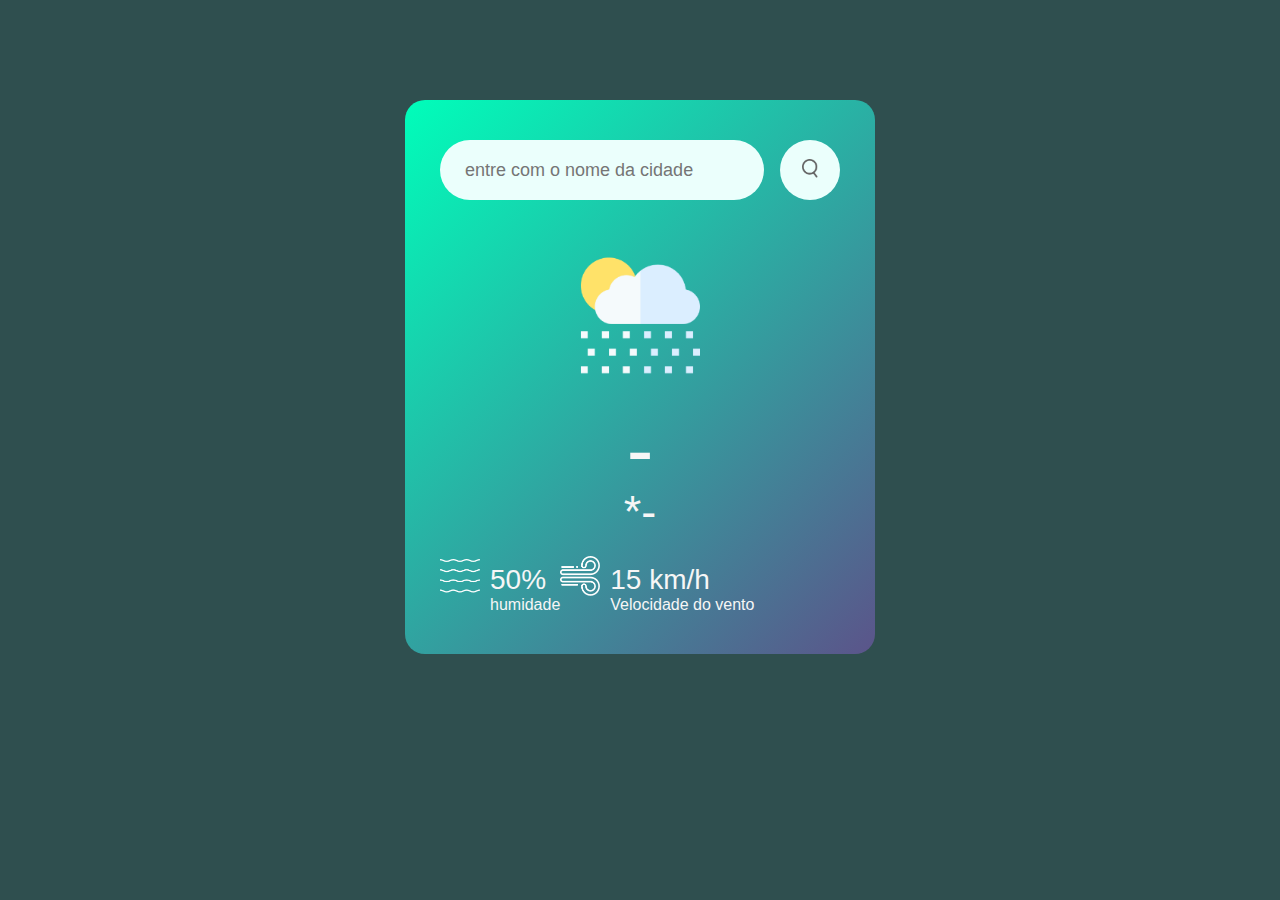
<file: clima/index.html>
<!DOCTYPE html>
<html>
<head>
    <meta name="viewport" content="width=device-width, initial-scale=1.0">
    <title>Weather App</title>
    <link rel="stylesheet" href="style.css">
    
</head>

<body>  

<div class="card">
    <div class="search">
        <input type="text" placeholder="entre com o nome da cidade" spellcheck="false">
        <button><img src="assets/search.png" alt="pesquisar"></button>
    </div>
    <div class="weather">
        <img src="assets/rain.png" class="weather-icon">
        <h1 class="temp">-</h1>
        <h2 class="city">*-</h2>
        <div class="details">
            <div class="col">
                <img src="assets/humidity.png" alt="humidade">
                <div>
                    <p class="humidity">50%</p>
                    <p>humidade</p>
                </div>
                <div class="col">
                    <img src="assets/wind.png" alt="vento">
                    <div>
                        <p class="wind">15 km/h</p>
                        <p>Velocidade do vento</p>
                    </div>
            </div>
        </div>
    </div>
</div>
<script src="/clima/script.js"></script>

</body>
 </html>
</file>
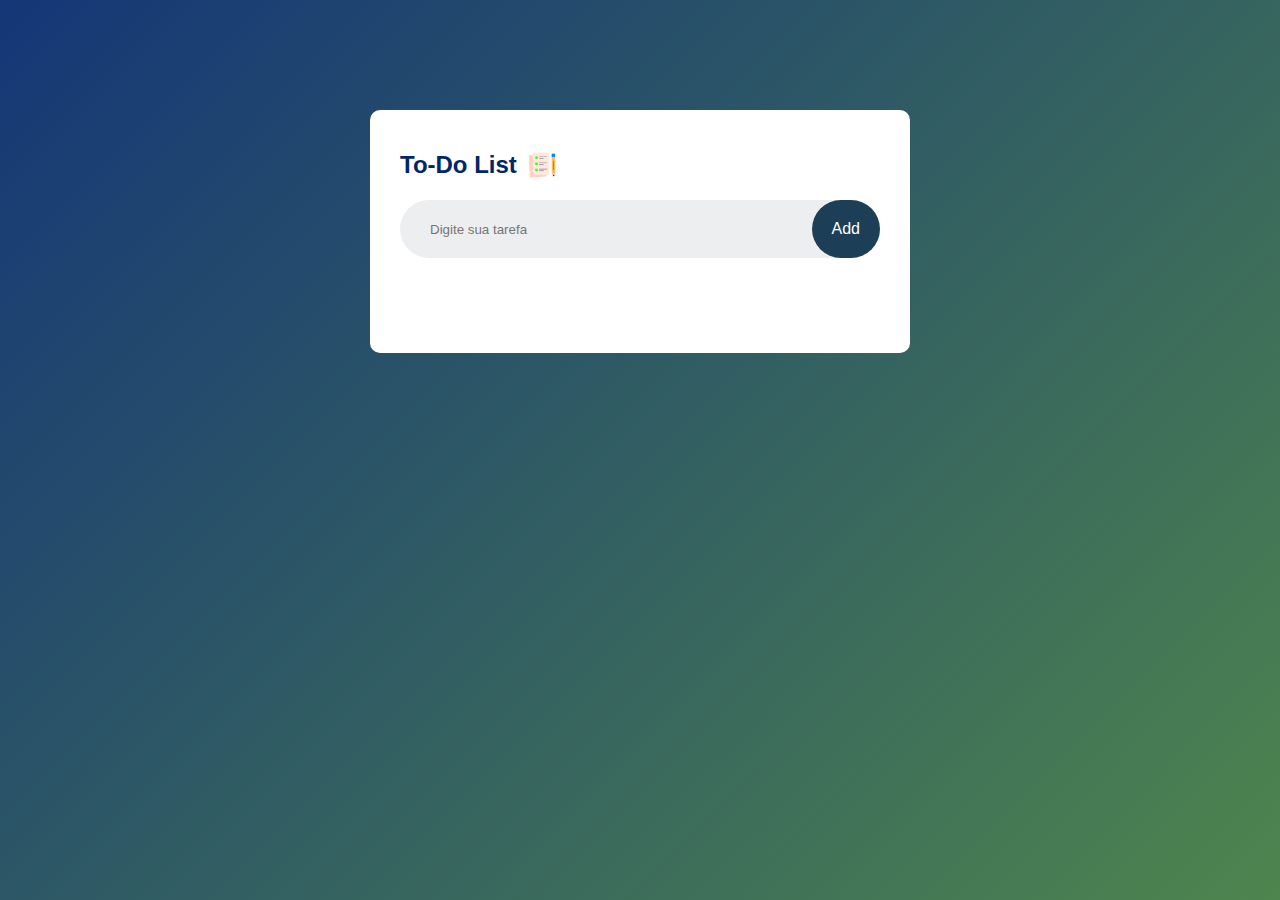
<file: to-dolist/index.html>
<!DOCTYPE html>
<html>
    <head>
        <meta name = "viewport" content="width=device-width, initial-scale=1.0">
        <link rel="stylesheet" href="style.css">
        
        <title>To-do List</title>
    </head>
    <body>
        <!-- fundo -->
        <div class="container">
            <div class="todo">
                <h2>To-Do List<img src="/to-dolist/assets/icon.png"></h2>
                <div class="row">
                    <input type="text" id="input-box" placeholder="Digite sua tarefa">
                    <button onclick="addTask()">Add</button>
                </div>
                <ul id="list-container">
                    <!-- <li class="checked">Tarefa 1</li>
                    <li>Tarefa 2</li>
                    <li>Tarefa 3</li> -->
                  </ul>
            </div>
        </div>
        <script src="index.js"></script>

    </body>
   
</html>
</file>
<file: clima/style.css>
*{
    margin: 0;
    padding: 0;
    font-family: 'Poppins', sans-serif;
    box-sizing: border-box;
}
body{
    background-color: darkslategray;
}
.card{
    width: 90%;
    max-width: 470px;
    background: linear-gradient(135deg, #00feba, #5b548a);
    color: #f6f6f6;
    margin: 100px auto 0;
    border-radius: 20px;
    padding: 40px 35px;
    text-align: center;
}
.search{
    width: 100%;
    display: flex;
    align-items: center;
    justify-content: space-between;
}
.search input{
    border: 0;
    outline: 0;
    background: #ebfffc;
    color: #555;
    padding: 10px 25px;
    height: 60px;
    border-radius: 30px;
    flex: 1;
    margin-right: 16px;
    font-size: 18px;
    }
.search button{
    border: 0;
    outline: 0;
    background: #ebfffc;
    border-radius: 50%;
    width: 60px;
    height: 60px;
    cursor: pointer;
}
.search button img{
    width: 16px;
}
.weather-icon{
    width: 170px;
    margin-top: 30px;
}
.weather h1{
    font-size: 80px;
    font-weight: 500;
}
.weather h2{
    font-size: 45px;
    font-weight: 400;
    margin-top: -10px;
}
.datails{
    display: flex;
    align-items: center;
    justify-content: space-between;
    padding: 0 20px;
    margin-top: 50px;
}
.col{
    display: flex;
    align-items: center;
    text-align: left;
}
.col img{
    width: 40px;
    margin-right: 10px;
}
.humidity, .wind{
    font-size: 28px;
    margin-top: 26px;
}
</file>
<file: to-dolist/style.css>
*{
    margin: 0;
    padding: 0;
    font-family: 'Poppins', sans-serif;
    box-sizing: border-box;
}
.container{
    background: linear-gradient(135deg, #153677, #4e854e);
    width: 100%;
    min-height: 100vh;
    padding: 10px;
    
}
.todo{
    margin: 100px auto 20px;
    width: 100%;
    padding: 40px 30px 70px;
    background: #fff;
    max-width: 540px;
    border-radius: 10px;
    }
.todo h2{
    color: #002765;
    display: flex;
    margin-bottom: 20px;
    align-items: center;
}
.todo h2 img{
    width: 30px;
    margin-left: 10px;
}
.row{
    align-items: center;
    display: flex;
    justify-content: space-between;
    background: #edeef0;
    border-radius: 30px;
    padding-left: 20px;
    margin-bottom: 25px;
}
input{
    flex: 1;
    border: none;
    outline: none;
    background: transparent;
    padding: 10px;
    font-weight: 14px, bold;
}
button{
    border: none;
    outline: none;
    padding: 20px;
    background: #1c3f57;
    color: #fff;
    font-size: 16px;
    border-radius: 50px;
}
ul li{
    list-style: none;
    font-size: 17px;
    padding: 12px 8px 12px 50px;
    user-select: none;
    cursor: pointer;
    position: relative;
}
ul li::before{
    content: '';
    position: absolute;
    height: 28px;
    width: 28px;
    border-radius: 50%;
    background-image: url(/to-dolist/assets/unchecked.png);
    background-size: cover;
    background-position: center;
    top: 12px;
    left: 8px;

}
ul li.checked{
    color: #555;
    text-decoration: line-through;
}
ul li.checked::before{
    background-image: url(/to-dolist/assets/checked.png);
}

ul li span{
    position: absolute;
    right: 0;
    top: 5px;
    width: 40px;
    height: 40px;
    color: #080808;
    line-height: 40px;
    text-align: center;
    border-radius: 50px;
}

ul li :hover{
    background: #edeef0;
}
</file>
